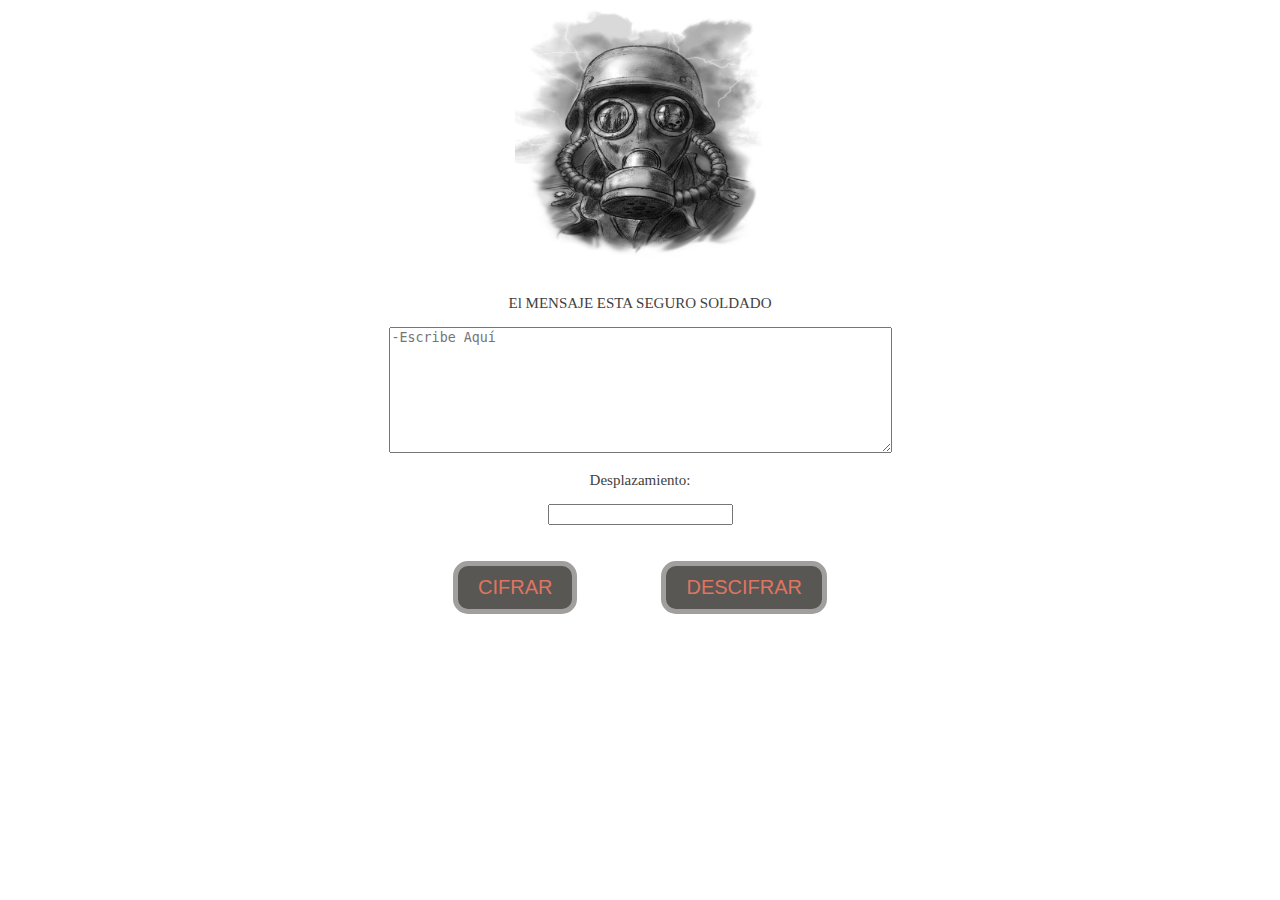
<file: src/index.html>
<!DOCTYPE html>
<html>
  <head>
    <meta charset="utf-8">
    <title>Mensajes seguros</title>
    <link rel="stylesheet" href="style.css" />

    <link rel="icon" type="image/png" href="variascartas.png"/>

  </head>

  <body>
    <div id="pantalla1" >

      <center>
        <img src="imagenes/mascarilla.jpg"
          width="250"
           height="250"/>

      
     <br> 
     <br> 
     
      
        <p>El MENSAJE ESTA SEGURO SOLDADO</p>
   
         <textarea id="textArea1" placeholder="-Escribe Aquí"  cols="60%" rows="8" class="styleTextArea"></textarea >
       
         
        <p>Desplazamiento:</p>
       
         <input type="number" id="inputOffSet" required>
          
         
         <br>
         <br>
         <br>
         
         
           <button type="button" id="cifrarBtn()" value="">CIFRAR </button>
           &nbsp;
           &nbsp;
           &nbsp;
           &nbsp;
           &nbsp;
           &nbsp;
           &nbsp;
           &nbsp;
           &nbsp;
           &nbsp;
            
           <button type="button" id="Decipher" value="">DESCIFRAR </button>
 
 
           </center>
         </div>
         
         
         <br>
         <br>
         <br>
         <br>
         <br>
         <br>
         <br>
 <div id="pantalla2">
           <center>
    
       
           <strong><p>CAMBIO Y FUERA SOLDADO!</p></strong>
 
           <textarea id="textArea2" value="" placeholder="" name="" cols="70%" rows="8" class="styleTextArea"></textarea>
         
         
          <br>
          <br>
          <br>
          
          
    
         
           <button type="button" id="resetbtn">Volver</button>
           </center>
         </div>
          
    
  

    <script src="index.js" type="module"></script>
  </body>
</html>
</file>
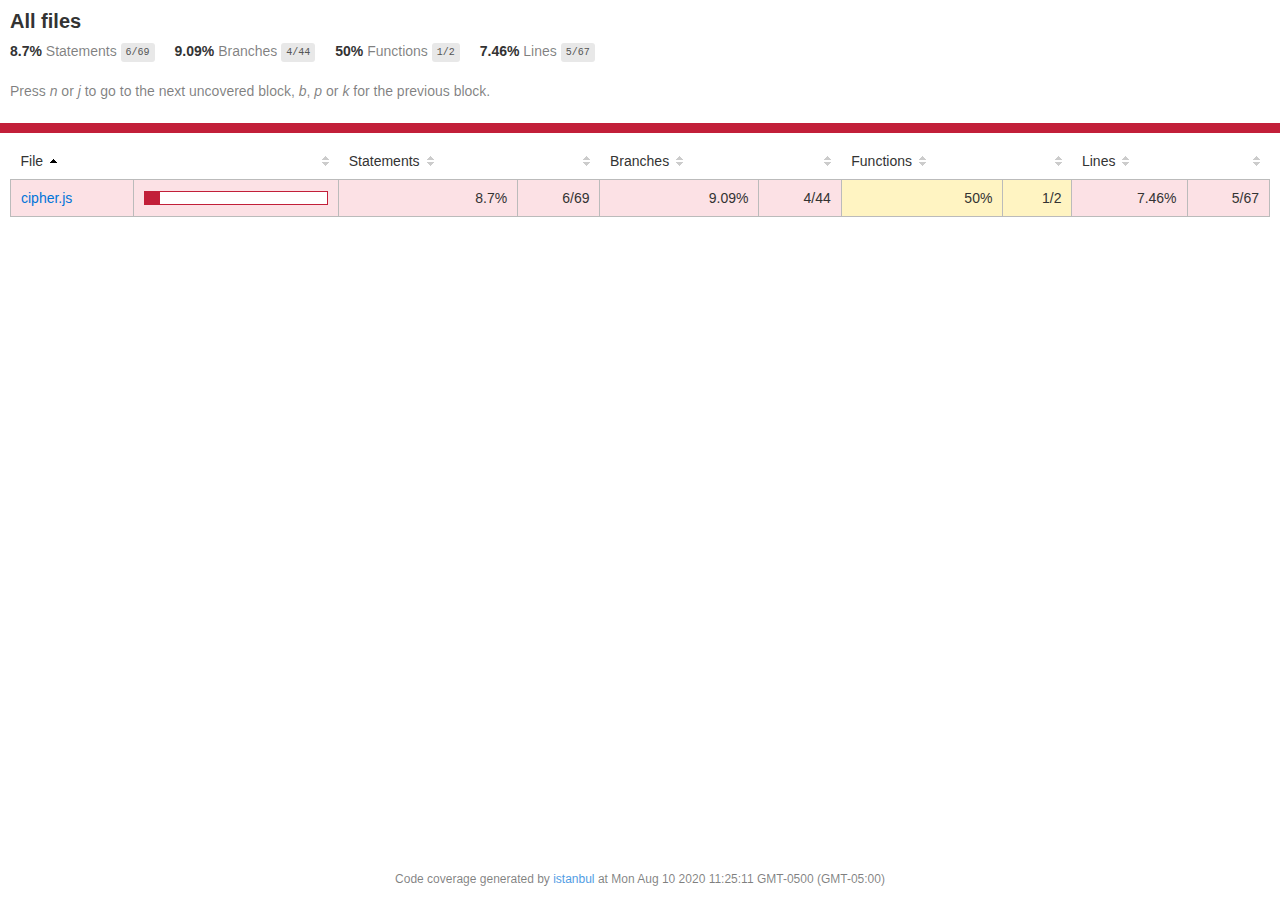
<file: coverage/lcov-report/index.html>
<!doctype html>
<html lang="en">

<head>
    <title>Code coverage report for All files</title>
    <meta charset="utf-8" />
    <link rel="stylesheet" href="prettify.css" />
    <link rel="stylesheet" href="base.css" />
    <meta name="viewport" content="width=device-width, initial-scale=1">
    <style type='text/css'>
        .coverage-summary .sorter {
            background-image: url(sort-arrow-sprite.png);
        }
    </style>
</head>
    
<body>
<div class='wrapper'>
    <div class='pad1'>
        <h1>All files</h1>
        <div class='clearfix'>
            
            <div class='fl pad1y space-right2'>
                <span class="strong">8.7% </span>
                <span class="quiet">Statements</span>
                <span class='fraction'>6/69</span>
            </div>
        
            
            <div class='fl pad1y space-right2'>
                <span class="strong">9.09% </span>
                <span class="quiet">Branches</span>
                <span class='fraction'>4/44</span>
            </div>
        
            
            <div class='fl pad1y space-right2'>
                <span class="strong">50% </span>
                <span class="quiet">Functions</span>
                <span class='fraction'>1/2</span>
            </div>
        
            
            <div class='fl pad1y space-right2'>
                <span class="strong">7.46% </span>
                <span class="quiet">Lines</span>
                <span class='fraction'>5/67</span>
            </div>
        
            
        </div>
        <p class="quiet">
            Press <em>n</em> or <em>j</em> to go to the next uncovered block, <em>b</em>, <em>p</em> or <em>k</em> for the previous block.
        </p>
    </div>
    <div class='status-line low'></div>
    <div class="pad1">
<table class="coverage-summary">
<thead>
<tr>
   <th data-col="file" data-fmt="html" data-html="true" class="file">File</th>
   <th data-col="pic" data-type="number" data-fmt="html" data-html="true" class="pic"></th>
   <th data-col="statements" data-type="number" data-fmt="pct" class="pct">Statements</th>
   <th data-col="statements_raw" data-type="number" data-fmt="html" class="abs"></th>
   <th data-col="branches" data-type="number" data-fmt="pct" class="pct">Branches</th>
   <th data-col="branches_raw" data-type="number" data-fmt="html" class="abs"></th>
   <th data-col="functions" data-type="number" data-fmt="pct" class="pct">Functions</th>
   <th data-col="functions_raw" data-type="number" data-fmt="html" class="abs"></th>
   <th data-col="lines" data-type="number" data-fmt="pct" class="pct">Lines</th>
   <th data-col="lines_raw" data-type="number" data-fmt="html" class="abs"></th>
</tr>
</thead>
<tbody><tr>
	<td class="file low" data-value="cipher.js"><a href="cipher.js.html">cipher.js</a></td>
	<td data-value="8.7" class="pic low">
	<div class="chart"><div class="cover-fill" style="width: 8%"></div><div class="cover-empty" style="width: 92%"></div></div>
	</td>
	<td data-value="8.7" class="pct low">8.7%</td>
	<td data-value="69" class="abs low">6/69</td>
	<td data-value="9.09" class="pct low">9.09%</td>
	<td data-value="44" class="abs low">4/44</td>
	<td data-value="50" class="pct medium">50%</td>
	<td data-value="2" class="abs medium">1/2</td>
	<td data-value="7.46" class="pct low">7.46%</td>
	<td data-value="67" class="abs low">5/67</td>
	</tr>

</tbody>
</table>
</div>
                <div class='push'></div><!-- for sticky footer -->
            </div><!-- /wrapper -->
            <div class='footer quiet pad2 space-top1 center small'>
                Code coverage generated by
                <a href="https://istanbul.js.org/" target="_blank">istanbul</a>
                at Mon Aug 10 2020 11:25:11 GMT-0500 (GMT-05:00)
            </div>
        </div>
        <script src="prettify.js"></script>
        <script>
            window.onload = function () {
                prettyPrint();
            };
        </script>
        <script src="sorter.js"></script>
        <script src="block-navigation.js"></script>
    </body>
</html>
</file>
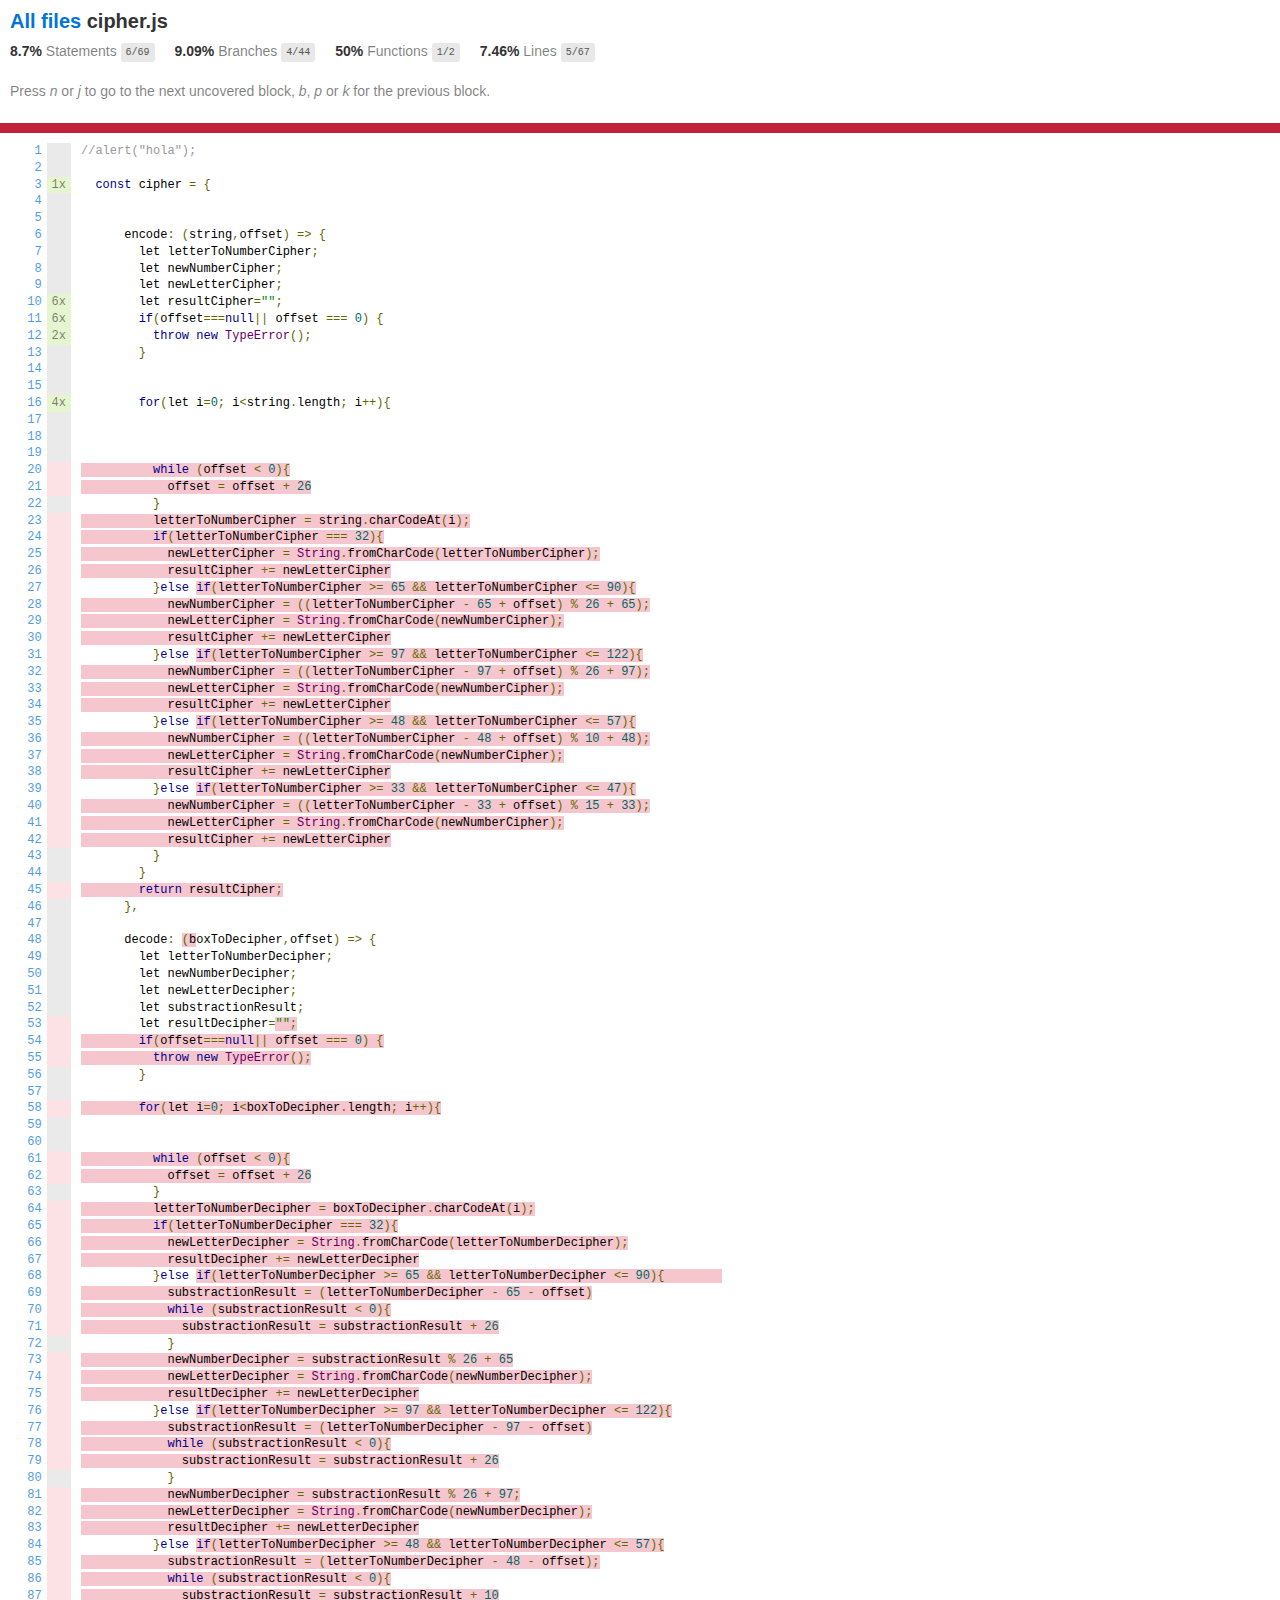
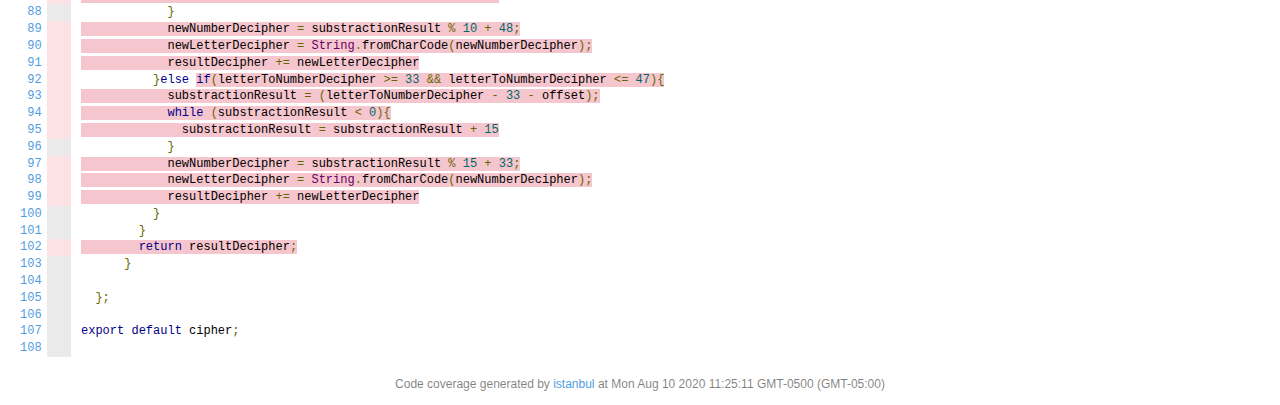
<file: coverage/lcov-report/cipher.js.html>
<!doctype html>
<html lang="en">

<head>
    <title>Code coverage report for cipher.js</title>
    <meta charset="utf-8" />
    <link rel="stylesheet" href="prettify.css" />
    <link rel="stylesheet" href="base.css" />
    <meta name="viewport" content="width=device-width, initial-scale=1">
    <style type='text/css'>
        .coverage-summary .sorter {
            background-image: url(sort-arrow-sprite.png);
        }
    </style>
</head>
    
<body>
<div class='wrapper'>
    <div class='pad1'>
        <h1><a href="index.html">All files</a> cipher.js</h1>
        <div class='clearfix'>
            
            <div class='fl pad1y space-right2'>
                <span class="strong">8.7% </span>
                <span class="quiet">Statements</span>
                <span class='fraction'>6/69</span>
            </div>
        
            
            <div class='fl pad1y space-right2'>
                <span class="strong">9.09% </span>
                <span class="quiet">Branches</span>
                <span class='fraction'>4/44</span>
            </div>
        
            
            <div class='fl pad1y space-right2'>
                <span class="strong">50% </span>
                <span class="quiet">Functions</span>
                <span class='fraction'>1/2</span>
            </div>
        
            
            <div class='fl pad1y space-right2'>
                <span class="strong">7.46% </span>
                <span class="quiet">Lines</span>
                <span class='fraction'>5/67</span>
            </div>
        
            
        </div>
        <p class="quiet">
            Press <em>n</em> or <em>j</em> to go to the next uncovered block, <em>b</em>, <em>p</em> or <em>k</em> for the previous block.
        </p>
    </div>
    <div class='status-line low'></div>
    <pre><table class="coverage">
<tr><td class="line-count quiet"><a name='L1'></a><a href='#L1'>1</a>
<a name='L2'></a><a href='#L2'>2</a>
<a name='L3'></a><a href='#L3'>3</a>
<a name='L4'></a><a href='#L4'>4</a>
<a name='L5'></a><a href='#L5'>5</a>
<a name='L6'></a><a href='#L6'>6</a>
<a name='L7'></a><a href='#L7'>7</a>
<a name='L8'></a><a href='#L8'>8</a>
<a name='L9'></a><a href='#L9'>9</a>
<a name='L10'></a><a href='#L10'>10</a>
<a name='L11'></a><a href='#L11'>11</a>
<a name='L12'></a><a href='#L12'>12</a>
<a name='L13'></a><a href='#L13'>13</a>
<a name='L14'></a><a href='#L14'>14</a>
<a name='L15'></a><a href='#L15'>15</a>
<a name='L16'></a><a href='#L16'>16</a>
<a name='L17'></a><a href='#L17'>17</a>
<a name='L18'></a><a href='#L18'>18</a>
<a name='L19'></a><a href='#L19'>19</a>
<a name='L20'></a><a href='#L20'>20</a>
<a name='L21'></a><a href='#L21'>21</a>
<a name='L22'></a><a href='#L22'>22</a>
<a name='L23'></a><a href='#L23'>23</a>
<a name='L24'></a><a href='#L24'>24</a>
<a name='L25'></a><a href='#L25'>25</a>
<a name='L26'></a><a href='#L26'>26</a>
<a name='L27'></a><a href='#L27'>27</a>
<a name='L28'></a><a href='#L28'>28</a>
<a name='L29'></a><a href='#L29'>29</a>
<a name='L30'></a><a href='#L30'>30</a>
<a name='L31'></a><a href='#L31'>31</a>
<a name='L32'></a><a href='#L32'>32</a>
<a name='L33'></a><a href='#L33'>33</a>
<a name='L34'></a><a href='#L34'>34</a>
<a name='L35'></a><a href='#L35'>35</a>
<a name='L36'></a><a href='#L36'>36</a>
<a name='L37'></a><a href='#L37'>37</a>
<a name='L38'></a><a href='#L38'>38</a>
<a name='L39'></a><a href='#L39'>39</a>
<a name='L40'></a><a href='#L40'>40</a>
<a name='L41'></a><a href='#L41'>41</a>
<a name='L42'></a><a href='#L42'>42</a>
<a name='L43'></a><a href='#L43'>43</a>
<a name='L44'></a><a href='#L44'>44</a>
<a name='L45'></a><a href='#L45'>45</a>
<a name='L46'></a><a href='#L46'>46</a>
<a name='L47'></a><a href='#L47'>47</a>
<a name='L48'></a><a href='#L48'>48</a>
<a name='L49'></a><a href='#L49'>49</a>
<a name='L50'></a><a href='#L50'>50</a>
<a name='L51'></a><a href='#L51'>51</a>
<a name='L52'></a><a href='#L52'>52</a>
<a name='L53'></a><a href='#L53'>53</a>
<a name='L54'></a><a href='#L54'>54</a>
<a name='L55'></a><a href='#L55'>55</a>
<a name='L56'></a><a href='#L56'>56</a>
<a name='L57'></a><a href='#L57'>57</a>
<a name='L58'></a><a href='#L58'>58</a>
<a name='L59'></a><a href='#L59'>59</a>
<a name='L60'></a><a href='#L60'>60</a>
<a name='L61'></a><a href='#L61'>61</a>
<a name='L62'></a><a href='#L62'>62</a>
<a name='L63'></a><a href='#L63'>63</a>
<a name='L64'></a><a href='#L64'>64</a>
<a name='L65'></a><a href='#L65'>65</a>
<a name='L66'></a><a href='#L66'>66</a>
<a name='L67'></a><a href='#L67'>67</a>
<a name='L68'></a><a href='#L68'>68</a>
<a name='L69'></a><a href='#L69'>69</a>
<a name='L70'></a><a href='#L70'>70</a>
<a name='L71'></a><a href='#L71'>71</a>
<a name='L72'></a><a href='#L72'>72</a>
<a name='L73'></a><a href='#L73'>73</a>
<a name='L74'></a><a href='#L74'>74</a>
<a name='L75'></a><a href='#L75'>75</a>
<a name='L76'></a><a href='#L76'>76</a>
<a name='L77'></a><a href='#L77'>77</a>
<a name='L78'></a><a href='#L78'>78</a>
<a name='L79'></a><a href='#L79'>79</a>
<a name='L80'></a><a href='#L80'>80</a>
<a name='L81'></a><a href='#L81'>81</a>
<a name='L82'></a><a href='#L82'>82</a>
<a name='L83'></a><a href='#L83'>83</a>
<a name='L84'></a><a href='#L84'>84</a>
<a name='L85'></a><a href='#L85'>85</a>
<a name='L86'></a><a href='#L86'>86</a>
<a name='L87'></a><a href='#L87'>87</a>
<a name='L88'></a><a href='#L88'>88</a>
<a name='L89'></a><a href='#L89'>89</a>
<a name='L90'></a><a href='#L90'>90</a>
<a name='L91'></a><a href='#L91'>91</a>
<a name='L92'></a><a href='#L92'>92</a>
<a name='L93'></a><a href='#L93'>93</a>
<a name='L94'></a><a href='#L94'>94</a>
<a name='L95'></a><a href='#L95'>95</a>
<a name='L96'></a><a href='#L96'>96</a>
<a name='L97'></a><a href='#L97'>97</a>
<a name='L98'></a><a href='#L98'>98</a>
<a name='L99'></a><a href='#L99'>99</a>
<a name='L100'></a><a href='#L100'>100</a>
<a name='L101'></a><a href='#L101'>101</a>
<a name='L102'></a><a href='#L102'>102</a>
<a name='L103'></a><a href='#L103'>103</a>
<a name='L104'></a><a href='#L104'>104</a>
<a name='L105'></a><a href='#L105'>105</a>
<a name='L106'></a><a href='#L106'>106</a>
<a name='L107'></a><a href='#L107'>107</a>
<a name='L108'></a><a href='#L108'>108</a></td><td class="line-coverage quiet"><span class="cline-any cline-neutral">&nbsp;</span>
<span class="cline-any cline-neutral">&nbsp;</span>
<span class="cline-any cline-yes">1x</span>
<span class="cline-any cline-neutral">&nbsp;</span>
<span class="cline-any cline-neutral">&nbsp;</span>
<span class="cline-any cline-neutral">&nbsp;</span>
<span class="cline-any cline-neutral">&nbsp;</span>
<span class="cline-any cline-neutral">&nbsp;</span>
<span class="cline-any cline-neutral">&nbsp;</span>
<span class="cline-any cline-yes">6x</span>
<span class="cline-any cline-yes">6x</span>
<span class="cline-any cline-yes">2x</span>
<span class="cline-any cline-neutral">&nbsp;</span>
<span class="cline-any cline-neutral">&nbsp;</span>
<span class="cline-any cline-neutral">&nbsp;</span>
<span class="cline-any cline-yes">4x</span>
<span class="cline-any cline-neutral">&nbsp;</span>
<span class="cline-any cline-neutral">&nbsp;</span>
<span class="cline-any cline-neutral">&nbsp;</span>
<span class="cline-any cline-no">&nbsp;</span>
<span class="cline-any cline-no">&nbsp;</span>
<span class="cline-any cline-neutral">&nbsp;</span>
<span class="cline-any cline-no">&nbsp;</span>
<span class="cline-any cline-no">&nbsp;</span>
<span class="cline-any cline-no">&nbsp;</span>
<span class="cline-any cline-no">&nbsp;</span>
<span class="cline-any cline-no">&nbsp;</span>
<span class="cline-any cline-no">&nbsp;</span>
<span class="cline-any cline-no">&nbsp;</span>
<span class="cline-any cline-no">&nbsp;</span>
<span class="cline-any cline-no">&nbsp;</span>
<span class="cline-any cline-no">&nbsp;</span>
<span class="cline-any cline-no">&nbsp;</span>
<span class="cline-any cline-no">&nbsp;</span>
<span class="cline-any cline-no">&nbsp;</span>
<span class="cline-any cline-no">&nbsp;</span>
<span class="cline-any cline-no">&nbsp;</span>
<span class="cline-any cline-no">&nbsp;</span>
<span class="cline-any cline-no">&nbsp;</span>
<span class="cline-any cline-no">&nbsp;</span>
<span class="cline-any cline-no">&nbsp;</span>
<span class="cline-any cline-no">&nbsp;</span>
<span class="cline-any cline-neutral">&nbsp;</span>
<span class="cline-any cline-neutral">&nbsp;</span>
<span class="cline-any cline-no">&nbsp;</span>
<span class="cline-any cline-neutral">&nbsp;</span>
<span class="cline-any cline-neutral">&nbsp;</span>
<span class="cline-any cline-neutral">&nbsp;</span>
<span class="cline-any cline-neutral">&nbsp;</span>
<span class="cline-any cline-neutral">&nbsp;</span>
<span class="cline-any cline-neutral">&nbsp;</span>
<span class="cline-any cline-neutral">&nbsp;</span>
<span class="cline-any cline-no">&nbsp;</span>
<span class="cline-any cline-no">&nbsp;</span>
<span class="cline-any cline-no">&nbsp;</span>
<span class="cline-any cline-neutral">&nbsp;</span>
<span class="cline-any cline-neutral">&nbsp;</span>
<span class="cline-any cline-no">&nbsp;</span>
<span class="cline-any cline-neutral">&nbsp;</span>
<span class="cline-any cline-neutral">&nbsp;</span>
<span class="cline-any cline-no">&nbsp;</span>
<span class="cline-any cline-no">&nbsp;</span>
<span class="cline-any cline-neutral">&nbsp;</span>
<span class="cline-any cline-no">&nbsp;</span>
<span class="cline-any cline-no">&nbsp;</span>
<span class="cline-any cline-no">&nbsp;</span>
<span class="cline-any cline-no">&nbsp;</span>
<span class="cline-any cline-no">&nbsp;</span>
<span class="cline-any cline-no">&nbsp;</span>
<span class="cline-any cline-no">&nbsp;</span>
<span class="cline-any cline-no">&nbsp;</span>
<span class="cline-any cline-neutral">&nbsp;</span>
<span class="cline-any cline-no">&nbsp;</span>
<span class="cline-any cline-no">&nbsp;</span>
<span class="cline-any cline-no">&nbsp;</span>
<span class="cline-any cline-no">&nbsp;</span>
<span class="cline-any cline-no">&nbsp;</span>
<span class="cline-any cline-no">&nbsp;</span>
<span class="cline-any cline-no">&nbsp;</span>
<span class="cline-any cline-neutral">&nbsp;</span>
<span class="cline-any cline-no">&nbsp;</span>
<span class="cline-any cline-no">&nbsp;</span>
<span class="cline-any cline-no">&nbsp;</span>
<span class="cline-any cline-no">&nbsp;</span>
<span class="cline-any cline-no">&nbsp;</span>
<span class="cline-any cline-no">&nbsp;</span>
<span class="cline-any cline-no">&nbsp;</span>
<span class="cline-any cline-neutral">&nbsp;</span>
<span class="cline-any cline-no">&nbsp;</span>
<span class="cline-any cline-no">&nbsp;</span>
<span class="cline-any cline-no">&nbsp;</span>
<span class="cline-any cline-no">&nbsp;</span>
<span class="cline-any cline-no">&nbsp;</span>
<span class="cline-any cline-no">&nbsp;</span>
<span class="cline-any cline-no">&nbsp;</span>
<span class="cline-any cline-neutral">&nbsp;</span>
<span class="cline-any cline-no">&nbsp;</span>
<span class="cline-any cline-no">&nbsp;</span>
<span class="cline-any cline-no">&nbsp;</span>
<span class="cline-any cline-neutral">&nbsp;</span>
<span class="cline-any cline-neutral">&nbsp;</span>
<span class="cline-any cline-no">&nbsp;</span>
<span class="cline-any cline-neutral">&nbsp;</span>
<span class="cline-any cline-neutral">&nbsp;</span>
<span class="cline-any cline-neutral">&nbsp;</span>
<span class="cline-any cline-neutral">&nbsp;</span>
<span class="cline-any cline-neutral">&nbsp;</span>
<span class="cline-any cline-neutral">&nbsp;</span></td><td class="text"><pre class="prettyprint lang-js">//alert("hola");
&nbsp;
  const cipher = {
    
      
      encode: (string,offset) =&gt; {
        let letterToNumberCipher;
        let newNumberCipher;
        let newLetterCipher;
        let resultCipher="";
        if(offset===null|| offset === 0) {
          throw new TypeError();
        }
    
    
        for(let i=0; i&lt;string.length; i++){
          
    
          
<span class="cstat-no" title="statement not covered" >          while (offset &lt; 0){</span>
<span class="cstat-no" title="statement not covered" >            offset = offset + 26</span>
          }
<span class="cstat-no" title="statement not covered" >          letterToNumberCipher = string.charCodeAt(i);</span>
<span class="cstat-no" title="statement not covered" >          if(letterToNumberCipher === 32){</span>
<span class="cstat-no" title="statement not covered" >            newLetterCipher = String.fromCharCode(letterToNumberCipher);</span>
<span class="cstat-no" title="statement not covered" >            resultCipher += newLetterCipher</span>
          }else <span class="cstat-no" title="statement not covered" >if(letterToNumberCipher &gt;= 65 &amp;&amp; letterToNumberCipher &lt;= 90){</span>
<span class="cstat-no" title="statement not covered" >            newNumberCipher = ((letterToNumberCipher - 65 + offset) % 26 + 65);</span>
<span class="cstat-no" title="statement not covered" >            newLetterCipher = String.fromCharCode(newNumberCipher);</span>
<span class="cstat-no" title="statement not covered" >            resultCipher += newLetterCipher</span>
          }else <span class="cstat-no" title="statement not covered" >if(letterToNumberCipher &gt;= 97 &amp;&amp; letterToNumberCipher &lt;= 122){</span>
<span class="cstat-no" title="statement not covered" >            newNumberCipher = ((letterToNumberCipher - 97 + offset) % 26 + 97);</span>
<span class="cstat-no" title="statement not covered" >            newLetterCipher = String.fromCharCode(newNumberCipher);</span>
<span class="cstat-no" title="statement not covered" >            resultCipher += newLetterCipher</span>
          }else <span class="cstat-no" title="statement not covered" >if(letterToNumberCipher &gt;= 48 &amp;&amp; letterToNumberCipher &lt;= 57){</span>
<span class="cstat-no" title="statement not covered" >            newNumberCipher = ((letterToNumberCipher - 48 + offset) % 10 + 48);</span>
<span class="cstat-no" title="statement not covered" >            newLetterCipher = String.fromCharCode(newNumberCipher);</span>
<span class="cstat-no" title="statement not covered" >            resultCipher += newLetterCipher</span>
          }else <span class="cstat-no" title="statement not covered" >if(letterToNumberCipher &gt;= 33 &amp;&amp; letterToNumberCipher &lt;= 47){</span>
<span class="cstat-no" title="statement not covered" >            newNumberCipher = ((letterToNumberCipher - 33 + offset) % 15 + 33);</span>
<span class="cstat-no" title="statement not covered" >            newLetterCipher = String.fromCharCode(newNumberCipher);</span>
<span class="cstat-no" title="statement not covered" >            resultCipher += newLetterCipher</span>
          }
        }
<span class="cstat-no" title="statement not covered" >        return resultCipher;</span>
      },
        
      decode: <span class="fstat-no" title="function not covered" >(b</span>oxToDecipher,offset) =&gt; {
        let letterToNumberDecipher;
        let newNumberDecipher;
        let newLetterDecipher;
        let substractionResult;
        let resultDecipher=<span class="cstat-no" title="statement not covered" >"";</span>
<span class="cstat-no" title="statement not covered" >        if(offset===null|| offset === 0) {</span>
<span class="cstat-no" title="statement not covered" >          throw new TypeError();</span>
        }
    
<span class="cstat-no" title="statement not covered" >        for(let i=<span class="cstat-no" title="statement not covered" >0;</span> i&lt;boxToDecipher.length; i++){</span>
    
          
<span class="cstat-no" title="statement not covered" >          while (offset &lt; 0){</span>
<span class="cstat-no" title="statement not covered" >            offset = offset + 26</span>
          }
<span class="cstat-no" title="statement not covered" >          letterToNumberDecipher = boxToDecipher.charCodeAt(i);</span>
<span class="cstat-no" title="statement not covered" >          if(letterToNumberDecipher === 32){</span>
<span class="cstat-no" title="statement not covered" >            newLetterDecipher = String.fromCharCode(letterToNumberDecipher);</span>
<span class="cstat-no" title="statement not covered" >            resultDecipher += newLetterDecipher</span>
          }else <span class="cstat-no" title="statement not covered" >if(letterToNumberDecipher &gt;= 65 &amp;&amp; letterToNumberDecipher &lt;= 90){        </span>
<span class="cstat-no" title="statement not covered" >            substractionResult = (letterToNumberDecipher - 65 - offset)</span>
<span class="cstat-no" title="statement not covered" >            while (substractionResult &lt; 0){</span>
<span class="cstat-no" title="statement not covered" >              substractionResult = substractionResult + 26</span>
            }
<span class="cstat-no" title="statement not covered" >            newNumberDecipher = substractionResult % 26 + 65</span>
<span class="cstat-no" title="statement not covered" >            newLetterDecipher = String.fromCharCode(newNumberDecipher);</span>
<span class="cstat-no" title="statement not covered" >            resultDecipher += newLetterDecipher</span>
          }else <span class="cstat-no" title="statement not covered" >if(letterToNumberDecipher &gt;= 97 &amp;&amp; letterToNumberDecipher &lt;= 122){</span>
<span class="cstat-no" title="statement not covered" >            substractionResult = (letterToNumberDecipher - 97 - offset)</span>
<span class="cstat-no" title="statement not covered" >            while (substractionResult &lt; 0){</span>
<span class="cstat-no" title="statement not covered" >              substractionResult = substractionResult + 26</span>
            }
<span class="cstat-no" title="statement not covered" >            newNumberDecipher = substractionResult % 26 + 97;</span>
<span class="cstat-no" title="statement not covered" >            newLetterDecipher = String.fromCharCode(newNumberDecipher);</span>
<span class="cstat-no" title="statement not covered" >            resultDecipher += newLetterDecipher</span>
          }else <span class="cstat-no" title="statement not covered" >if(letterToNumberDecipher &gt;= 48 &amp;&amp; letterToNumberDecipher &lt;= 57){</span>
<span class="cstat-no" title="statement not covered" >            substractionResult = (letterToNumberDecipher - 48 - offset);</span>
<span class="cstat-no" title="statement not covered" >            while (substractionResult &lt; 0){</span>
<span class="cstat-no" title="statement not covered" >              substractionResult = substractionResult + 10</span>
            }
<span class="cstat-no" title="statement not covered" >            newNumberDecipher = substractionResult % 10 + 48;</span>
<span class="cstat-no" title="statement not covered" >            newLetterDecipher = String.fromCharCode(newNumberDecipher);</span>
<span class="cstat-no" title="statement not covered" >            resultDecipher += newLetterDecipher</span>
          }else <span class="cstat-no" title="statement not covered" >if(letterToNumberDecipher &gt;= 33 &amp;&amp; letterToNumberDecipher &lt;= 47){</span>
<span class="cstat-no" title="statement not covered" >            substractionResult = (letterToNumberDecipher - 33 - offset);</span>
<span class="cstat-no" title="statement not covered" >            while (substractionResult &lt; 0){</span>
<span class="cstat-no" title="statement not covered" >              substractionResult = substractionResult + 15</span>
            }
<span class="cstat-no" title="statement not covered" >            newNumberDecipher = substractionResult % 15 + 33;</span>
<span class="cstat-no" title="statement not covered" >            newLetterDecipher = String.fromCharCode(newNumberDecipher);</span>
<span class="cstat-no" title="statement not covered" >            resultDecipher += newLetterDecipher</span>
          }
        }
<span class="cstat-no" title="statement not covered" >        return resultDecipher;</span>
      }
    
  };
&nbsp;
export default cipher;
&nbsp;</pre></td></tr></table></pre>

                <div class='push'></div><!-- for sticky footer -->
            </div><!-- /wrapper -->
            <div class='footer quiet pad2 space-top1 center small'>
                Code coverage generated by
                <a href="https://istanbul.js.org/" target="_blank">istanbul</a>
                at Mon Aug 10 2020 11:25:11 GMT-0500 (GMT-05:00)
            </div>
        </div>
        <script src="prettify.js"></script>
        <script>
            window.onload = function () {
                prettyPrint();
            };
        </script>
        <script src="sorter.js"></script>
        <script src="block-navigation.js"></script>
    </body>
</html>
</file>
<file: src/style.css>
form{
    text-align: center;
    color: black;
}

button[type=text] {
    padding: 30px 30px;
  border: 8px solid #b3c0b3;
  font-size: 25px;
  border-radius: 30px;
    }

p{
    text-align: center;
    font-family:"MS UI Gothic";
    font-size: 15px;
    color: rgb(66, 65, 65);

} 

button[type=button] {
    padding:10px 20px;
    box-sizing: border-box;
    font-size: 20px;
    color: rgba(255, 123, 99, 0.836);
    background-color: rgba(73, 70, 66, 0.911);
    border: 5px solid rgba(165, 163, 161, 0.952);
    border-radius: 15px;
  }
</file>
<file: coverage/lcov-report/prettify.css>
.pln{color:#000}@media screen{.str{color:#080}.kwd{color:#008}.com{color:#800}.typ{color:#606}.lit{color:#066}.pun,.opn,.clo{color:#660}.tag{color:#008}.atn{color:#606}.atv{color:#080}.dec,.var{color:#606}.fun{color:red}}@media print,projection{.str{color:#060}.kwd{color:#006;font-weight:bold}.com{color:#600;font-style:italic}.typ{color:#404;font-weight:bold}.lit{color:#044}.pun,.opn,.clo{color:#440}.tag{color:#006;font-weight:bold}.atn{color:#404}.atv{color:#060}}pre.prettyprint{padding:2px;border:1px solid #888}ol.linenums{margin-top:0;margin-bottom:0}li.L0,li.L1,li.L2,li.L3,li.L5,li.L6,li.L7,li.L8{list-style-type:none}li.L1,li.L3,li.L5,li.L7,li.L9{background:#eee}
</file>
<file: coverage/lcov-report/base.css>
body, html {
  margin:0; padding: 0;
  height: 100%;
}
body {
    font-family: Helvetica Neue, Helvetica, Arial;
    font-size: 14px;
    color:#333;
}
.small { font-size: 12px; }
*, *:after, *:before {
  -webkit-box-sizing:border-box;
     -moz-box-sizing:border-box;
          box-sizing:border-box;
  }
h1 { font-size: 20px; margin: 0;}
h2 { font-size: 14px; }
pre {
    font: 12px/1.4 Consolas, "Liberation Mono", Menlo, Courier, monospace;
    margin: 0;
    padding: 0;
    -moz-tab-size: 2;
    -o-tab-size:  2;
    tab-size: 2;
}
a { color:#0074D9; text-decoration:none; }
a:hover { text-decoration:underline; }
.strong { font-weight: bold; }
.space-top1 { padding: 10px 0 0 0; }
.pad2y { padding: 20px 0; }
.pad1y { padding: 10px 0; }
.pad2x { padding: 0 20px; }
.pad2 { padding: 20px; }
.pad1 { padding: 10px; }
.space-left2 { padding-left:55px; }
.space-right2 { padding-right:20px; }
.center { text-align:center; }
.clearfix { display:block; }
.clearfix:after {
  content:'';
  display:block;
  height:0;
  clear:both;
  visibility:hidden;
  }
.fl { float: left; }
@media only screen and (max-width:640px) {
  .col3 { width:100%; max-width:100%; }
  .hide-mobile { display:none!important; }
}

.quiet {
  color: #7f7f7f;
  color: rgba(0,0,0,0.5);
}
.quiet a { opacity: 0.7; }

.fraction {
  font-family: Consolas, 'Liberation Mono', Menlo, Courier, monospace;
  font-size: 10px;
  color: #555;
  background: #E8E8E8;
  padding: 4px 5px;
  border-radius: 3px;
  vertical-align: middle;
}

div.path a:link, div.path a:visited { color: #333; }
table.coverage {
  border-collapse: collapse;
  margin: 10px 0 0 0;
  padding: 0;
}

table.coverage td {
  margin: 0;
  padding: 0;
  vertical-align: top;
}
table.coverage td.line-count {
    text-align: right;
    padding: 0 5px 0 20px;
}
table.coverage td.line-coverage {
    text-align: right;
    padding-right: 10px;
    min-width:20px;
}

table.coverage td span.cline-any {
    display: inline-block;
    padding: 0 5px;
    width: 100%;
}
.missing-if-branch {
    display: inline-block;
    margin-right: 5px;
    border-radius: 3px;
    position: relative;
    padding: 0 4px;
    background: #333;
    color: yellow;
}

.skip-if-branch {
    display: none;
    margin-right: 10px;
    position: relative;
    padding: 0 4px;
    background: #ccc;
    color: white;
}
.missing-if-branch .typ, .skip-if-branch .typ {
    color: inherit !important;
}
.coverage-summary {
  border-collapse: collapse;
  width: 100%;
}
.coverage-summary tr { border-bottom: 1px solid #bbb; }
.keyline-all { border: 1px solid #ddd; }
.coverage-summary td, .coverage-summary th { padding: 10px; }
.coverage-summary tbody { border: 1px solid #bbb; }
.coverage-summary td { border-right: 1px solid #bbb; }
.coverage-summary td:last-child { border-right: none; }
.coverage-summary th {
  text-align: left;
  font-weight: normal;
  white-space: nowrap;
}
.coverage-summary th.file { border-right: none !important; }
.coverage-summary th.pct { }
.coverage-summary th.pic,
.coverage-summary th.abs,
.coverage-summary td.pct,
.coverage-summary td.abs { text-align: right; }
.coverage-summary td.file { white-space: nowrap;  }
.coverage-summary td.pic { min-width: 120px !important;  }
.coverage-summary tfoot td { }

.coverage-summary .sorter {
    height: 10px;
    width: 7px;
    display: inline-block;
    margin-left: 0.5em;
    background: url(sort-arrow-sprite.png) no-repeat scroll 0 0 transparent;
}
.coverage-summary .sorted .sorter {
    background-position: 0 -20px;
}
.coverage-summary .sorted-desc .sorter {
    background-position: 0 -10px;
}
.status-line {  height: 10px; }
/* yellow */
.cbranch-no { background: yellow !important; color: #111; }
/* dark red */
.red.solid, .status-line.low, .low .cover-fill { background:#C21F39 }
.low .chart { border:1px solid #C21F39 }
.highlighted,
.highlighted .cstat-no, .highlighted .fstat-no, .highlighted .cbranch-no{
  background: #C21F39 !important;
}
/* medium red */
.cstat-no, .fstat-no, .cbranch-no, .cbranch-no { background:#F6C6CE }
/* light red */
.low, .cline-no { background:#FCE1E5 }
/* light green */
.high, .cline-yes { background:rgb(230,245,208) }
/* medium green */
.cstat-yes { background:rgb(161,215,106) }
/* dark green */
.status-line.high, .high .cover-fill { background:rgb(77,146,33) }
.high .chart { border:1px solid rgb(77,146,33) }
/* dark yellow (gold) */
.status-line.medium, .medium .cover-fill { background: #f9cd0b; }
.medium .chart { border:1px solid #f9cd0b; }
/* light yellow */
.medium { background: #fff4c2; }

.cstat-skip { background: #ddd; color: #111; }
.fstat-skip { background: #ddd; color: #111 !important; }
.cbranch-skip { background: #ddd !important; color: #111; }

span.cline-neutral { background: #eaeaea; }

.coverage-summary td.empty {
    opacity: .5;
    padding-top: 4px;
    padding-bottom: 4px;
    line-height: 1;
    color: #888;
}

.cover-fill, .cover-empty {
  display:inline-block;
  height: 12px;
}
.chart {
  line-height: 0;
}
.cover-empty {
    background: white;
}
.cover-full {
    border-right: none !important;
}
pre.prettyprint {
    border: none !important;
    padding: 0 !important;
    margin: 0 !important;
}
.com { color: #999 !important; }
.ignore-none { color: #999; font-weight: normal; }

.wrapper {
  min-height: 100%;
  height: auto !important;
  height: 100%;
  margin: 0 auto -48px;
}
.footer, .push {
  height: 48px;
}
</file>
